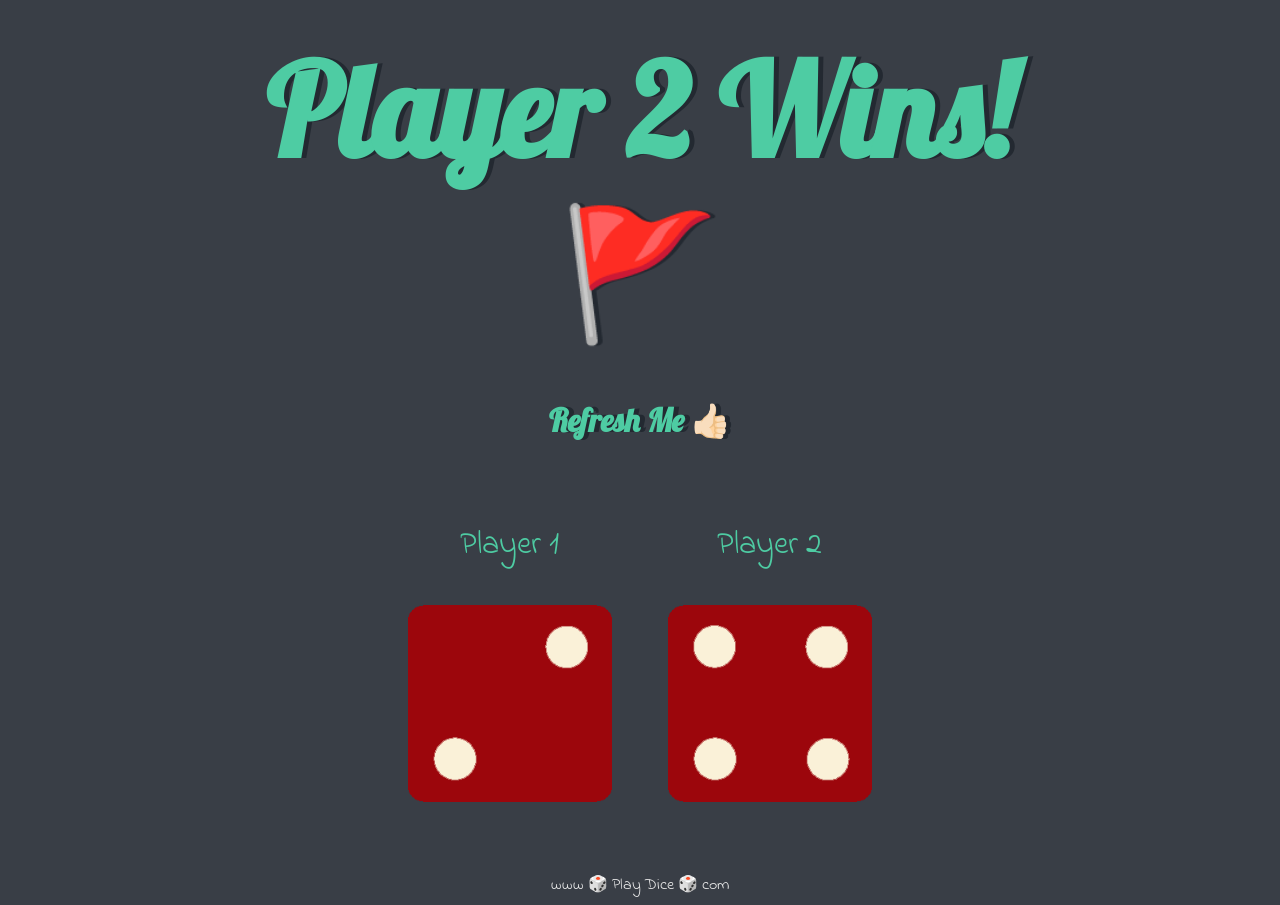
<file: index.html>
<!DOCTYPE html>
<html lang="en" dir="ltr">

<head>
  <meta charset="utf-8">
  <title>Dicee</title>
  <link rel="stylesheet" href="styles.css">
  <link href="https://fonts.googleapis.com/css?family=Indie+Flower|Lobster" rel="stylesheet">

</head>

<body>

  <div class="container">
    <h1>Refresh Me</h1>
    <h2>Refresh Me 👍🏻</h2>

    <div class="dice">
      <p>Player 1</p>
      <img class="img1" src="images/dice6.png">
    </div>

    <div class="dice">
      <p>Player 2</p>
      <img class="img2" src="images/dice6.png">
    </div>

  </div>

  <script src="index.js" charset="utf-8"></script>

</body>

<footer>
  www 🎲 Play Dice 🎲 com
</footer>

</html>
</file>
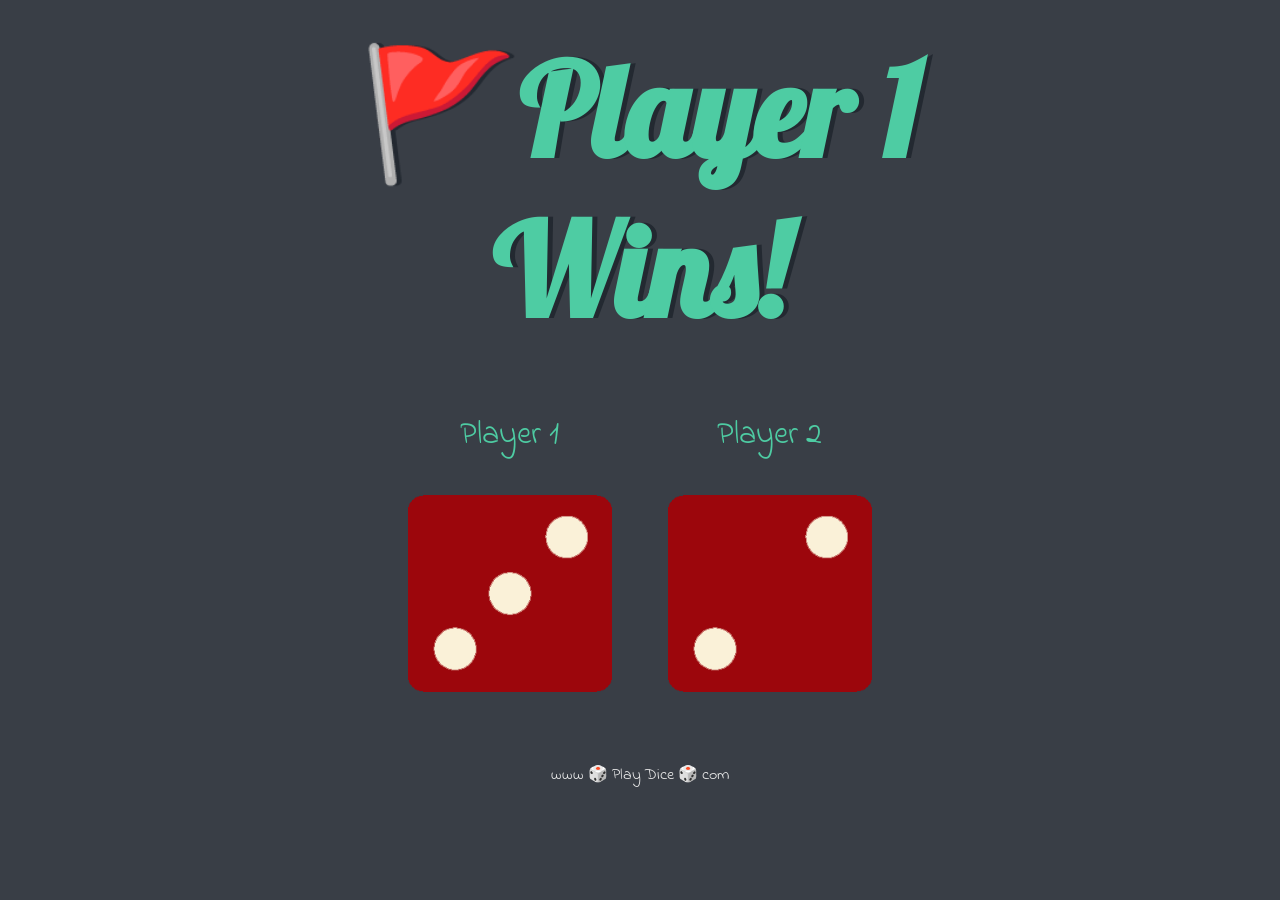
<file: dicee.html>
<!DOCTYPE html>
<html lang="en" dir="ltr">

<head>
  <meta charset="utf-8">
  <title>Dicee</title>
  <link rel="stylesheet" href="styles.css">
  <link href="https://fonts.googleapis.com/css?family=Indie+Flower|Lobster" rel="stylesheet">

</head>

<body>

  <div class="container">
    <h1>Refresh Me</h1>

    <div class="dice">
      <p>Player 1</p>
      <img class="img1" src="images/dice6.png">
    </div>

    <div class="dice">
      <p>Player 2</p>
      <img class="img2" src="images/dice6.png">
    </div>

  </div>

  <script src="index.js" charset="utf-8"></script>

</body>

<footer>
  www 🎲 Play Dice 🎲 com
</footer>

</html>
</file>
<file: styles.css>
.container {
  width: 70%;
  margin: auto;
  text-align: center;
}

.dice {
  text-align: center;
  display: inline-block;

}

body {
  background-color: #393E46;
}

h1 {
  margin: 30px;
  font-family: 'Lobster', cursive;
  text-shadow: 5px 0 #232931;
  font-size: 8rem;
  color: #4ECCA3;
}

h2 {
  margin: 50px;
  font-family: 'Lobster', cursive;
  text-shadow: 5px 0 #232931;
  font-size: 2rem;
  color: #4ECCA3;
}

p {
  font-size: 2rem;
  color: #4ECCA3;
  font-family: 'Indie Flower', cursive;
}

img {
  width: 80%;
}

footer {
  margin-top: 5%;
  color: #EEEEEE;
  text-align: center;
  font-family: 'Indie Flower', cursive;

}
</file>
